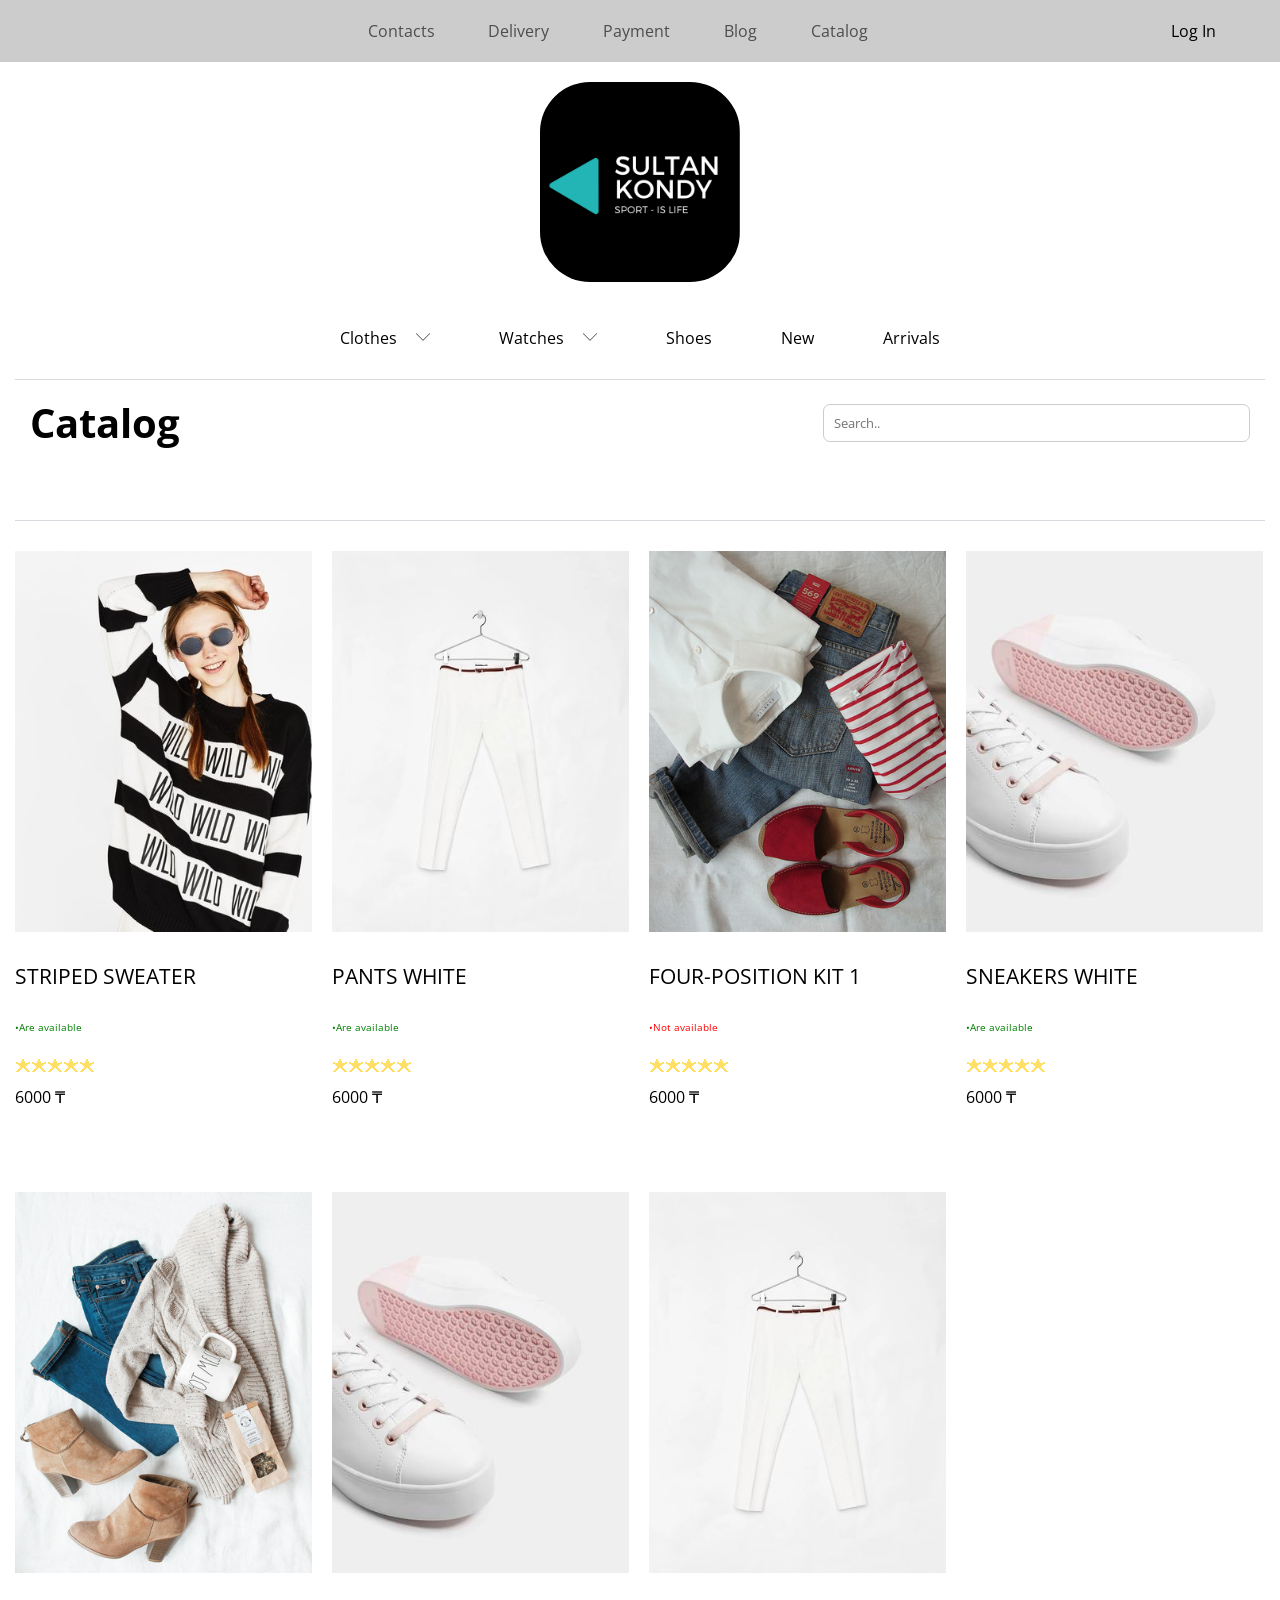
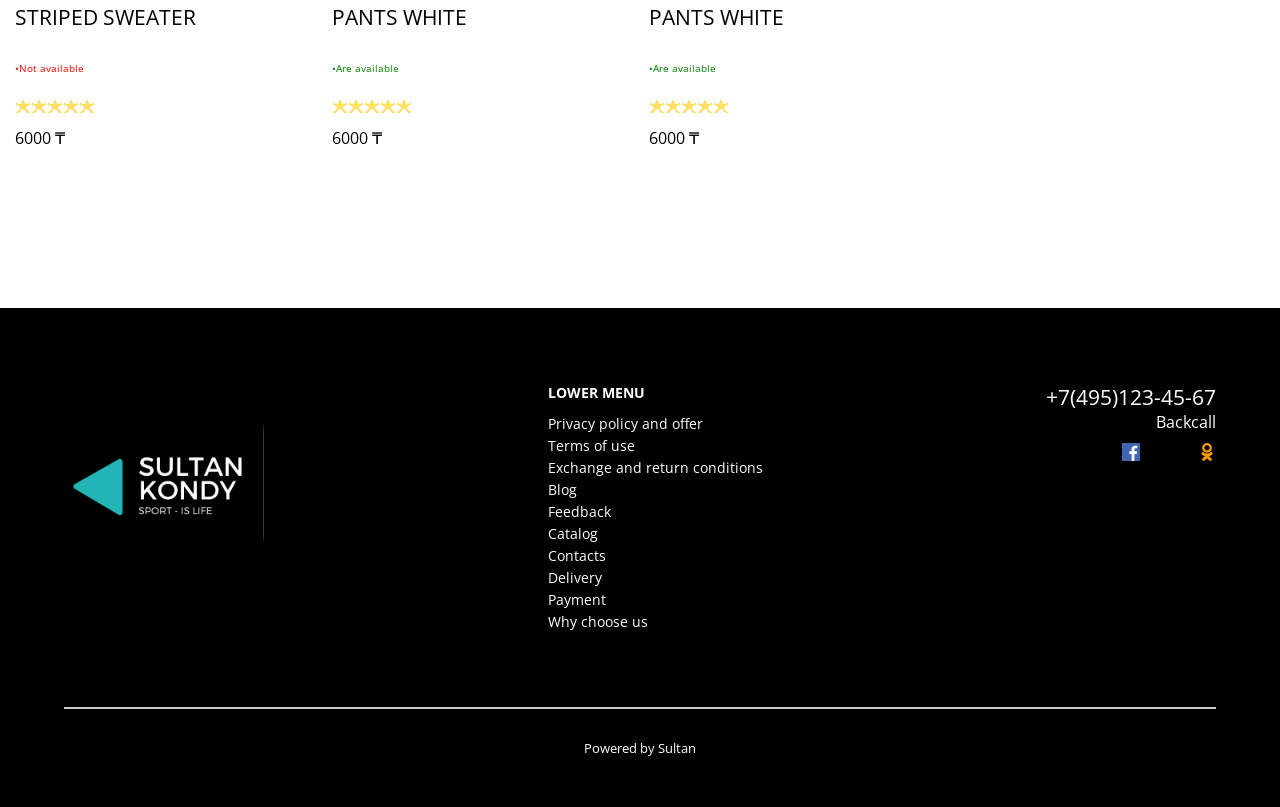
<file: Project final/catalog.html>
<!DOCTYPE html>
<html lang="en">
<head>
	<meta charset="UTF-8">
	<meta name="viewport" content="width=device-width, initial-scale=1.0">
	<title>Catalog</title>
	<link rel="stylesheet" href="style/style.css">
</head>
<body>


	<nav class="nav" id="navbar">
		<div class="container">
			<div class="navbar-inner">
				<div></div>
				<ul class="navbar-nav">
					<li class="nav-item ">
						<a class="nav-link" href="#" data-scroll="#contacts">Contacts</a>
					</li>
					<li class="nav-item ">
						<a class="nav-link" href="#">Delivery</a>
					</li>
					<li class="nav-item">
						<a class="nav-link" href="#">Payment</a>
					</li>
					<li class="nav-item">
						<a class="nav-link" href="#" data-scroll="#blog">Blog</a>
					</li>
					<li class="nav-item">
						<a class="nav-link" href="#">Catalog</a>
					</li>
				</ul>
				<span class="login"><a href="login.html">Log In</a></span>
			</div>
		</div> 
	</nav>

	<main class="main" id="intro">
		<div class="container">
			<section class="logo-title">
				<img src="img/Green and White Fair Trade Logo (1).png" alt="logo" class="logo center _anim-item" width="200px">
				<div class="catalog">
					<ul class="list-cat">
						<li class="list-cat_item"><a href="#" class="cat-link link-arrow">Clothes 
							<img src="svg/down-arrow.svg" alt="arrow" width="14px" class="arrow">	</a></li>
						<li class="list-cat_item"><a href="#" class="cat-link link-arrow">Watches
							<img src="svg/down-arrow.svg" alt="arrow" width="14px" class="arrow"></a></li>
						<li class="list-cat_item"><a href="#" class="cat-link">Shoes</a></li>
						<li class="list-cat_item"><a href="#" class="cat-link" data-scroll="#news">New</a></li>
						<li class="list-cat_item"><a href="#" class="cat-link">Arrivals</a></li>
					</ul>
				</div>
			</section>
		</div>


	<section class="catalog-items">
		<div class="container-catalog">
			<div class="catalog-inner">
				<div class="catalog-header">
					<div class="catalog-header_inner">
						<h1 class="catalog-title">Catalog</h1>
						<div id="filter-count"></div>
						<input type="search" class="search-item" placeholder="Search.." id="filter">
					</div>
				</div>												
			</div>


			<div class="flex catalog-items_inner">
				<div class="item-catalog">
					<div class="block-out">
						<img src="img/item.jpg" class="item-img" width="297px" height="381px">
						<div class="padding-t">
							<h1 class="title-img">STRIPED SWEATER</h1>
							<p class="available green">•Are available</p>
						</div>
					</div>
					<div>
						<div class="set-stars">	&#128970;&#128970;&#128970;&#128970;&#128970;</div>
						<div class="cost-item">6000 ₸</div>
						<button class="view btn-card">In garbage</button>
					</div>
				</div>
				<div class="item-catalog">
					<div class="block-out">
						<img src="img/item01.jpg" alt="image"class="item-img" width="297px" height="381px">
						<div class="padding-t">
							<h1 class="title-img">Pants white</h1>
							<p class="available green">•Are available</p>
						</div>
					</div>
					<div>
						<div class="set-stars">	&#128970;&#128970;&#128970;&#128970;&#128970;</div>
						<div class="cost-item">6000 ₸</div>
						<button class="view btn-card">In garbage</button>
					</div>	
				</div>
				<div class="item-catalog">
					<div class="block-out">
						<img src="img/item03.jpg" alt="image"class="item-img" width="297px" height="381px">
						<div class="padding-t">
							<h1 class="title-img">FOUR-POSITION KIT 1</h1>
							<p class="available red">•Not available</p>
						</div>
					</div>
					<div>
						<div class="set-stars">	&#128970;&#128970;&#128970;&#128970;&#128970;</div>
						<div class="cost-item">6000 ₸</div>
						<button class="view btn-card">In garbage</button>
					</div>
				</div>
				<div class="item-catalog">
					<div class="block-out">
						<img src="img/item04.jpg" alt="image"class="item-img" width="297px" height="381px">
						<div class="padding-t">
							<h1 class="title-img">SNEAKERS WHITE</h1>
							<p class="available green">•Are available</p>
						</div>
					</div>
					<div>
						<div class="set-stars">	&#128970;&#128970;&#128970;&#128970;&#128970;</div>
						<div class="cost-item">6000 ₸</div>
						<button class="view btn-card">In garbage</button>
					</div>
				</div>
				<div class="item-catalog">
					<div class="block-out">
						<img src="img/item02.jpg" alt="image"class="item-img" width="297px" height="381px">
						<div class="padding-t">
							<h1 class="title-img">STRIPED SWEATER</h1>
							<p class="available red">•Not available</p>
						</div>
					</div>
					<div>
						<div class="set-stars">	&#128970;&#128970;&#128970;&#128970;&#128970;</div>
						<div class="cost-item">6000 ₸</div>
						<button class="view btn-card">In garbage</button>
					</div>
				</div>
				<div class="item-catalog">
					<div class="block-out">
						<img src="img/item04.jpg" alt="image"class="item-img" width="297px" height="381px">
						<div class="padding-t">
							<h1 class="title-img">Pants white</h1>
							<p class="available green">•Are available</p>
						</div>
					</div>
					<div>
						<div class="set-stars">	&#128970;&#128970;&#128970;&#128970;&#128970;</div>
						<div class="cost-item">6000 ₸</div>
						<button class="view btn-card">In garbage</button>
					</div>
				</div>
				<div class="item-catalog">
					<div class="block-out">
						<img src="img/item01.jpg" alt="image"class="item-img" width="297px" height="381px">
						<div class="padding-t">
							<h1 class="title-img">Pants white</h1>
							<p class="available green">•Are available</p>
						</div>
					</div>
					<div>
						<div class="set-stars">	&#128970;&#128970;&#128970;&#128970;&#128970;</div>
						<div class="cost-item">6000 ₸</div>
						<button class="view btn-card">In garbage</button>
					</div>
				</div>
			</div>
		</div>
	</section>



	<footer class="footer" id="contacts">
		<div class="container">
			<div class="footer-inner">
				<div class="logo-footer">
					<img src="img/Green and White Fair Trade Logo (1).png" alt="logo site" width="200px" class="logo">
				</div>
				<div class="menu">
					<h4 class="title-list">LOWER MENU</h4>
					<ul class="list-menu">
						<li><a href="" class="list-menu_item">Privacy policy and offer</a></li>
						<li><a href="" class="list-menu_item">Terms of use</a></li>
						<li><a href="" class="list-menu_item">Exchange and return conditions</a></li>
						<li><a href="" class="list-menu_item">Blog</a></li>
						<li><a href="" class="list-menu_item">Feedback</a></li>
						<li><a href="" class="list-menu_item">Catalog</a></li>
						<li><a href="" class="list-menu_item">Contacts</a></li>
						<li><a href="" class="list-menu_item">Delivery</a></li>
						<li><a href="" class="list-menu_item">Payment</a></li>
						<li><a href="" class="list-menu_item">Why choose us</a></li>
					</ul>
				</div>
				<div class="contact">
					<div class="tel-num">+7(495)123-45-67</div>
					<a href="" class="tel-num_link">Backcall</a>
					<ul class="list-soc_media">
						<li><a href="" class="soc_media-item">
							<img src="svg/vk.svg" alt="" width="18px" class="color-soc">
						</a></li>
						<li><a href="" class="soc_media-item">
							<img src="svg/twitter.svg" alt="" width="18px" class="color-soc">
						</a></li>
						<li><a href="" class="soc_media-item">
							<img src="svg/facebook.svg" alt="" width="18px" class="color-soc">
						</a></li>
						<li><a href="" class="soc_media-item">
							<img src="svg/instagram.svg" alt="" width="18px" class="color-soc">
						</a></li>
						<li><a href="" class="soc_media-item">
							<img src="svg/odnoklassniki.svg" alt="" width="18px" class="color-soc">
						</a></li>
					</ul>
				</div>
			</div>
			<hr class="hr-footer">
			<span class="footer-by_name">Powered by Sultan</span>
		</div>
	</footer>

	<script src="https://ajax.googleapis.com/ajax/libs/jquery/3.5.1/jquery.min.js"></script>
	<script src="js/e-search.min.js"></script>
	<script src="js/e-search.js">
	</script>
	<script src="js/catalog.js"></script>
</body>
</html>
</file>
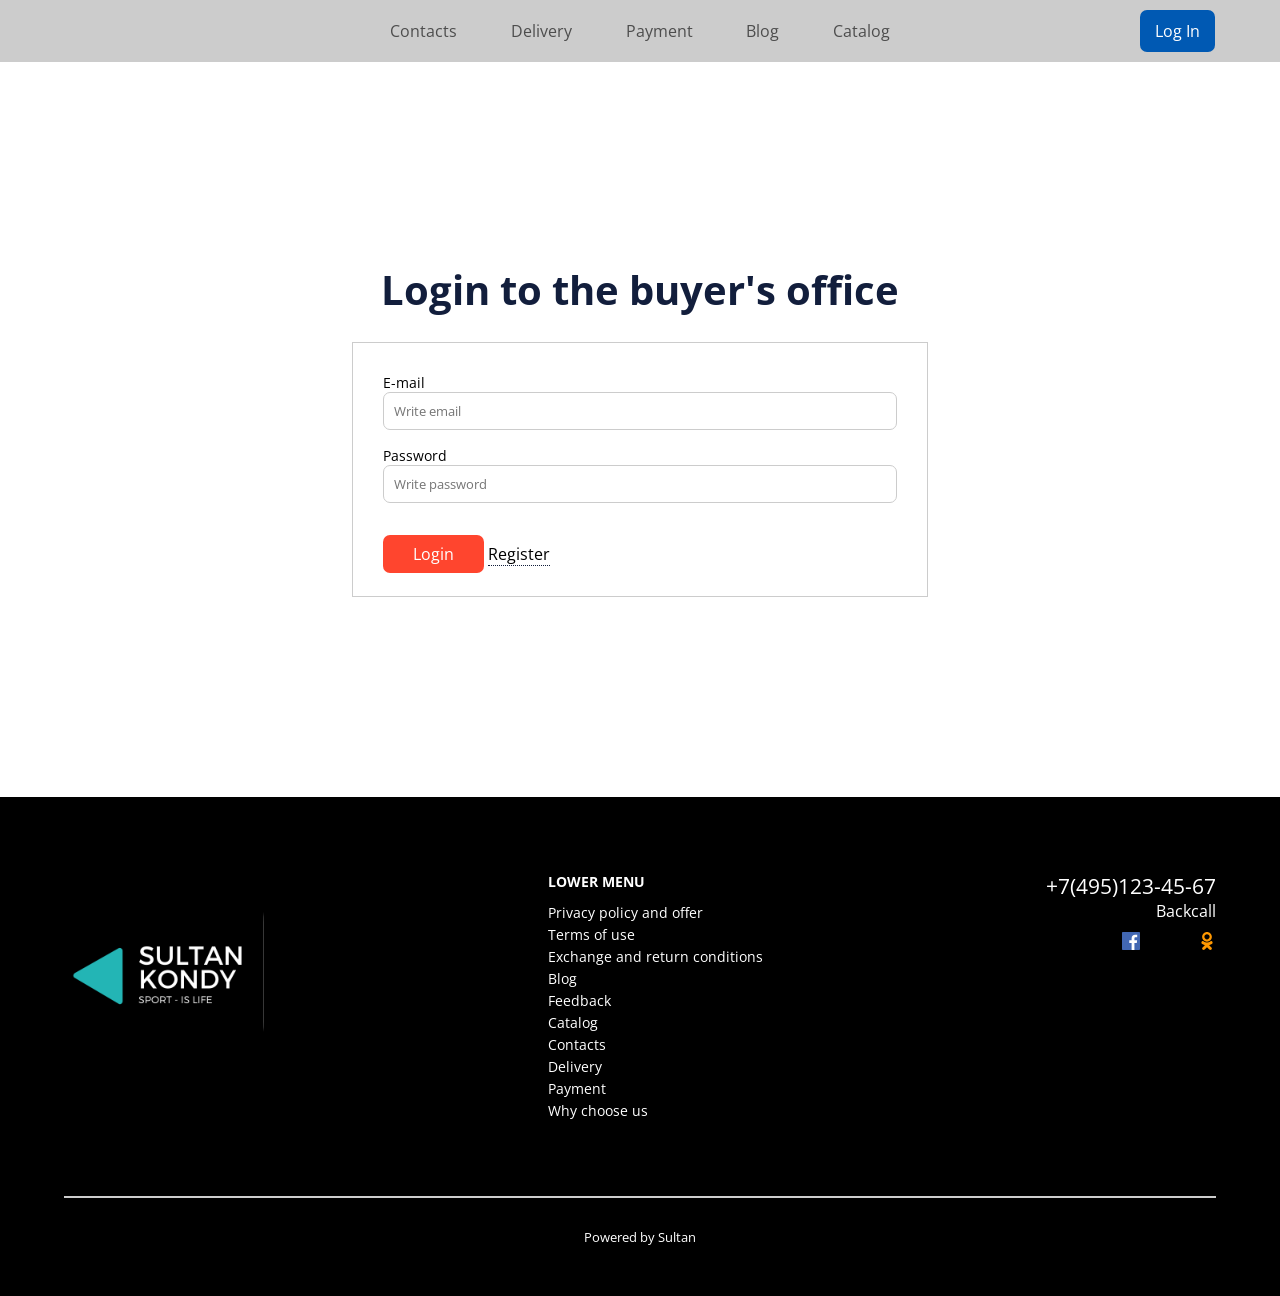
<file: Project final/login.html>
<!DOCTYPE html>
<html lang="en">
<head>
	<meta charset="UTF-8">
	<meta name="viewport" content="width=device-width, initial-scale=1.0">
	<title>Login</title>
	<link rel="stylesheet" href="style/style.css">
</head>
<body>

	<!-- NAVBAR BLOCK -->
	<nav class="nav" id="navbar">
		<div class="container">
			<div class="navbar-inner">
				<div></div>
				<ul class="navbar-nav">
					<li class="nav-item ">
						<a class="nav-link" href="#" data-scroll="#contacts">Contacts</a>
					</li>
					<li class="nav-item ">
						<a class="nav-link" href="#">Delivery</a>
					</li>
					<li class="nav-item">
						<a class="nav-link" href="#">Payment</a>
					</li>
					<li class="nav-item">
						<a class="nav-link" href="#" data-scroll="#blog">Blog</a>
					</li>
					<li class="nav-item">
						<a class="nav-link" href="#" data-scroll="#news">Catalog</a>
					</li>
				</ul>
				<span class="login after-login" onclick="window.location.reload()">Log In</span>
			</div>
		</div> 
	</nav>


	
	<div class="registor-modal">
			<div class="registor-modal_inner">
				<h1 class="title-modal">CREAT ACCOUNT</h1>
				<input type="text" placeholder="Your name" id="username">
				<input type="text" placeholder="Your email" id="email">
				<input type="password" placeholder="Password" id="password">
				<input type="password" placeholder="Repeat your password" id="password2">
				<span id="massage"></span>
				<button class="btn-modal" onclick="registration()">SIGN UP</button>
			</div>
			<div class="close" onclick="modalClose()"><img src="svg/close.svg" alt="close" width="24px"></div>
	</div>
	<div class="ok">
		<div class="ok-inner">
			<div class="pic"><img src="svg/check.svg" alt="" width="100px"></div>
			<div class="title">You have successfully registered on the site!</div>
		</div>
	</div>



	<!-- LOGIN BLOCK -->
	<section class="login-page">
		<div class="container-login">
			<div class="login-inner">
				<h1 class="title-login">Login to the buyer's office</h1>
				<div class="login-block">
					<form>
						<label for="E-mail">E-mail</label>
						<input type="text" id="email-l" placeholder="Write email">
					</form>
					<form class="sec">	
						<label for="password">Password</label>
						<input type="password" id="pass-log" placeholder="Write password">
					</form>
					<span id="mass-log"></span>
					<div class="btn-case">
					    <a class="login-btn" onclick="checkAcc()">Login</a>
					    <button class="dot-btn" onclick="modalOpen()">Register</button>
					</div>
				</div>

			</div>
		</div>
	</section>


	<!-- FOOTER BLOCK -->
	<footer class="footer" id="contacts">
		<div class="container">
			<div class="footer-inner">
				<div class="logo-footer">
					<img src="img/Green and White Fair Trade Logo (1).png" alt="logo site" width="200px" class="logo">
				</div>
				<div class="menu">
					<h4 class="title-list">LOWER MENU</h4>
					<ul class="list-menu">
						<li><a href="" class="list-menu_item">Privacy policy and offer</a></li>
						<li><a href="" class="list-menu_item">Terms of use</a></li>
						<li><a href="" class="list-menu_item">Exchange and return conditions</a></li>
						<li><a href="" class="list-menu_item">Blog</a></li>
						<li><a href="" class="list-menu_item">Feedback</a></li>
						<li><a href="" class="list-menu_item">Catalog</a></li>
						<li><a href="" class="list-menu_item">Contacts</a></li>
						<li><a href="" class="list-menu_item">Delivery</a></li>
						<li><a href="" class="list-menu_item">Payment</a></li>
						<li><a href="" class="list-menu_item">Why choose us</a></li>
					</ul>
				</div>
				<div class="contact">
					<div class="tel-num">+7(495)123-45-67</div>
					<a href="" class="tel-num_link">Backcall</a>
					<ul class="list-soc_media">
						<li><a href="" class="soc_media-item">
							<img src="svg/vk.svg" alt="" width="18px" class="color-soc">
						</a></li>
						<li><a href="" class="soc_media-item">
							<img src="svg/twitter.svg" alt="" width="18px" class="color-soc">
						</a></li>
						<li><a href="" class="soc_media-item">
							<img src="svg/facebook.svg" alt="" width="18px" class="color-soc">
						</a></li>
						<li><a href="" class="soc_media-item">
							<img src="svg/instagram.svg" alt="" width="18px" class="color-soc">
						</a></li>
						<li><a href="" class="soc_media-item">
							<img src="svg/odnoklassniki.svg" alt="" width="18px" class="color-soc">
						</a></li>
					</ul>
				</div>
			</div>
			<hr class="hr-footer">
			<span class="footer-by_name">Powered by Sultan</span>
		</div>
	</footer>
	<script src="https://ajax.googleapis.com/ajax/libs/jquery/3.5.1/jquery.min.js"></script>
	<script src="js/login.js"></script>
</body>
</html>
</file>
<file: Project final/style/style.css>
@import url('https://fonts.googleapis.com/css2?family=Roboto:wght@400;500;700&display=swap');
@import url('https://fonts.googleapis.com/css2?family=Open+Sans:wght@400;600;700&display=swap');

*{
	margin: 0;
	padding: 0;
	box-sizing: border-box;
	font-family: 'Open Sans', sans-serif;
}
a{
	text-decoration: none;
	color: inherit;
	cursor: pointer;
}
.logo{
	border-radius: 50px;

}
.nav{
	background-color: #ccc;
	position: relative;
	width: 100%;
	transition: .5s;
}

.logo ._active{
	border-radius: 50px;
	transform: translate(0px, 0px);
	opacity: 1;
}
.container{
	width: 1152px;
	margin: 0 auto;
}
.navbar-inner{
	display: flex;
	flex-wrap: wrap;
	padding: 20px 0;
}
.navbar-nav{
	width: 500px;
	margin: 0 auto;
	list-style: none;
	display: flex;
	justify-content: space-between;
}
.nav-link{
	text-decoration: none;
	color: #4d4d4d;
	transition: .2s;
}
.nav-link:hover{
	border-bottom: 2px solid #4d4d4d;
}
.logo-title{
	text-align: center;	
}
.list-cat{
	width: 600px;
	list-style: none;
	display: flex;
	flex-wrap: wrap;
	justify-content: space-between;
}
.cat-link{
	text-decoration: none;
	color: #000;
}
.list-cat{
	margin: 0 auto;
}
.center{
	margin: 20px 0;
	margin-bottom: 40px;
}
.arrow{
	transition: .3s;
	margin-left: 15px;
}
.link-arrow:hover .arrow{
	transform: rotate(-180deg);
}

.new-collection{
	font-family: 'Open Sans', sans-serif;
	width: 900px;
	margin: 40px auto;

}
.title_new-coll{
	font-size: 2.5em;
	font-weight: 700;
	margin: 40px 0;
}
.cuptitle_new-call{
	font-size: 1.7em;
	margin-bottom: 20px;
}
.view{
	border:0;
	background-color: #ff452e;
	height: 44px;
    line-height: 44px;
    padding: 0 20px;
    font-size: 1em;
    border-radius: 7px;
    color: #fff;
    transition: .3s;
}
.view:hover{
	background-color: #ff614d;
}
.title-new{
	font-size: 2.5em;
	text-align: center;
	font-weight: 500;
	margin: 40px 0;
}
.carts{
	display: flex;
	flex-wrap: wrap;
	justify-content: space-between;
}
.right{
	transform: rotate(-90deg);
}
.left{
	transform: rotate(90deg);
}
.padding-t{
	padding-left: 0;
}
.title-img{
	margin: 30px 0;
	text-transform: uppercase;
	font-size: 1.3em;
	font-weight: 400;
}
.green{
	color: green;
}
.red{
	color: red;
}
.available{
	font-size: 10px;
	margin: 20px 0;
}
.btn-card{
	opacity: 0;
	transition: .5s;
}
.item-catalog:hover .btn-card,
.cart-item:hover .btn-card{
	opacity: 1;
}

.item-catalog{
	margin-bottom: 30px;
}
.set-stars{
	color:  #ffe066;
}
.cost-item{
	margin: 10px 0;
}
.flex-cards_inner{
	display: flex;
	flex-wrap: wrap;
	justify-content: space-between;
}
.coment-subtitle{
	width: 450px;
}
.flex-cards{
	margin: 50px 0;
}
.block-item{
	border-radius: 7px;
	border: 1px solid #121e3c2b;
	margin-bottom: 25px;
}
.coment-title{
	font-size: 18.2px;
	color: #121e3c;
	font-weight: 700;
	margin-bottom: 14px;
}
.coment{
	padding: 20px;
}
.coment-subtitle{
	margin: 14px 0;
	font-size: 14px;
    color: #121e3c;
}
.more{
	color: #ff452e;
	font-size: 14px;
}
.title-quality{
	text-align: center;
	font-size: 2.5em;
	font-weight: 700;
	color: #121e3c;
}
.qualities{
	display: flex;
	flex-wrap: wrap;
	justify-content: space-between;
}
.quality-item{
	width: 285px;
}
.quality-item h1, .quality-item p, .quality-item a{
	font-size: 14px;
    color: #121e3c; 
}
.title-quality_inner{
    font-weight: 400;
    margin: 15px 0;
}
.subtitle-quality_inner{
	line-height: 1.6;
    margin: 15px 0;
}
.more-quality{
	color: #121e3c;
}

/*FOOTER BLOCK*/

.footer{
	background-color: #000;
	margin-top: 75px;
	padding-bottom: 50px;
}

.footer-inner{
	display: flex;
	flex-wrap: wrap;
	justify-content: space-between;
}

.contact{
	text-align: right;
}
.list-menu{
	list-style: none;
}
.list-menu_item{
	text-decoration: none;
}
.menu, .menu .list-menu_item{
	color: #fff;
}
.list-soc_media{
	display: flex;
	flex-wrap: wrap;
	justify-content: space-between;
	list-style: none;	
}

.contact, .contact a{
	color: #fff;
}
.footer-inner{
	padding-top: 75px;
	margin-bottom: 75px;
}
.title-list, .list-menu_item{
	font-size: 14px;
	margin-bottom: 10px;
}
.tel-num{
	font-size: 1.3em;
}
.tel-num_link{
	display: block;
	margin-bottom: 10px;
}
.hr-footer{
	height: 2px;
    background-color: #ccc;
	border: none;
	margin-bottom: 30px;
}
.footer-by_name{
	display: block;
	text-align: center;
	color: #fff;
	font-size: 80%;
}

.fixed{
	position: fixed;
	transition: .5s;

}


/*Login page style begin*/
.login-page{
	margin: 200px 0;
}
.container-login{
	width: 45%;
	margin: 0 auto;
}


.login-block{
	max-width: 598px;
	padding: 30px;
	border: 1px solid #ccc;
	margin: 0 auto;
}
.title-login{
	font-size: 2.5em;
	color: #121e3c;
	font-weight: 700;
	margin: 25px;
	text-align: center;
}


.login-block form{
	display: flex;
	flex-direction: column;

}

label{
	font-size: 0.9em;
}

input{
	border: 0;
	outline: none;
	border: 1px solid #ccc;
	border-radius: 7px;
	width: 100%;
	height: 38px;
	padding: 10px;
}

button{
	border: 0;
	outline: none;
	font-size: 1em;
	margin-right: 16px;
}

 .login-btn{
	background-color: #ff452e;
	padding: 8px 30px;
	border-radius: 7px;
	color: #fff;
	cursor: pointer;	
}
.dot-btn{
	background-color: #fff;
	border-bottom: 1px solid #121e3c;
	border-bottom-style: dotted;
}

.sec{
	margin: 16px 0;
}
/*Login page style end*/


/*MODAL BLOCK BEGIN*/

.registor-modal_inner{
	width: 450px;
	height: 450px;
	padding: 30px;
	border-radius: 7px;
	border: 1px solid #ccc;
	text-align: center;
	background-color: #fff;
}
.registor-modal{
	padding: 100px;
	position: fixed;
	top: 0;
	width: 100%;
	height: 100%;
	display: flex;
	justify-content: center;
	background-color: rgb(0,0,0,0.6);
	display: none;
}

.registor-modal_inner input{
	margin: 16px 0;
}

.btn-modal{
	color: #fff;
	font-size: 1.1em;
	background-color: #00bfff ;
	width: 100%;
	padding: 9px 0;
	border-radius: 7px;	
	font-weight: 700;
	letter-spacing: 2px
}

.close{
	position: absolute;
	top: 75px;
	right: 420px;
}
.close img{
	transition: .4s;
}
.close img:hover{
	transform: rotate(180deg);
}
#massage, #mass-log{
	margin: 20px 0;
	color: red;
	font-size: 14px;
	display: flex;
	justify-content: flex-start;
}
.ok{
	position: fixed;
	top: 0;
	display: none;
	margin: 0 auto;
	width: 100%;
	height: 200%;
	background-color: rgb(0,0,0,0.6);
}
.ok-inner{
	display: flex;
	position: absolute;
	top: 120px;
	right: 465px;
	width: 400px;
	height: 200px;
	padding: 50px 30px;
	border-radius: 15px;
	background-color: #fff;
	justify-content: center;
	text-align: center;
}
.title{
	font-size: 20px;
	color: #121e3c;
	margin: 30px 0;
}
/*MODAL BLOCK END*/


/* Catalog BEGIN*/
.catalog-items{
	margin: 30px 0;
}
.catalog-header{
	position: relative;
	padding: 15px;
	border-top: 1px solid #121e3c2b;
	border-bottom: 1px solid #121e3c2b;
	padding-bottom: 70px;
}
.catalog-header_inner{
	display: flex;
	justify-content: space-between;
	align-items: center;
}
.catalog-header_inner input{
	width: 35%;
}

.catalog-title{
	font-size: 2.5em;
}

.replace{
	position: absolute;
	top: 90px;
	right: 15px;
	display: flex;
	width: 74px;
	height: 42px;
	/*padding-top: 20px;
	padding: 3px;*/
	border: 1px solid #121e3c2b;
	border-radius: 7px;
	align-items: center;
}
.grid, .row{
	margin: 0 auto;
	margin-top: 7px;
}


.catalog-items_inner{
	display: flex;
	flex-wrap: wrap;
}

.container-catalog{
	width: 1250px;
	margin: 0 auto;
}
.item-catalog{
	padding-right: 20px;
}
.item-catalog:nth-child(4n){
	padding-right: 0;
}

.catalog-inner	{
	margin-bottom: 30px;
}

#filter-count{
	position: absolute;
	top: 100px	;
}
.line{
	display: flex;
	justify-content: space-between;
}
.block-out, .item-catalog{
	display: flex;
	flex-direction: column;
	justify-content: space-between;
}
/* Catalog END*/

.after-login{
	position: absolute;
	top: 10px;
	right: 65px;
	padding: 10px 15px;
	background-color: #0059b3;
	color: #fff;
	border-radius: 7px;
}

.burger-icon label{
	font-size: 30px;
	margin: 20px;
	display: none;
	position: absolute;
	z-index: 1000;
}

#toogle{
	display: none;
}
</file>
